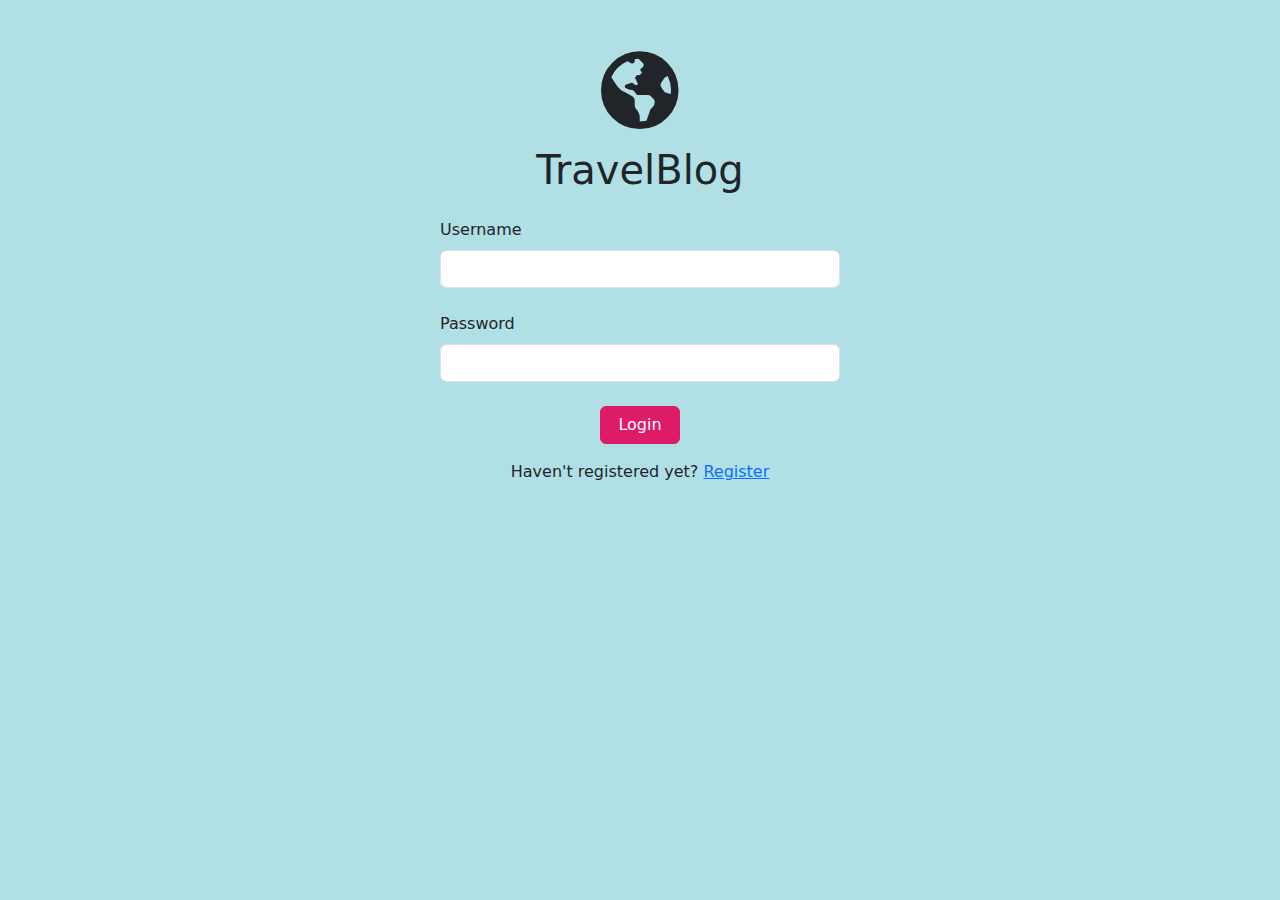
<file: frontend/giris.html>
<!DOCTYPE html>
<html lang="en">

<head>
  <meta charset="UTF-8">
  <title>Login Example</title>
  <!-- Bootstrap CSS -->
  
  <link href="https://cdnjs.cloudflare.com/ajax/libs/font-awesome/5.15.4/css/all.min.css" rel="stylesheet">
  <link href="https://cdn.jsdelivr.net/npm/bootstrap@5.3.0/dist/css/bootstrap.min.css" rel="stylesheet">
  <style>
    /* Özelleştirmeler */
    body {
      padding: 50px;
      background-color: powderblue;
    }

    form {
      max-width: 400px;
      margin: auto;
    }

    .btn-primary {
      background-color: #dd1b66; /* Şeker pembesi buton rengi */
      border-color: #dd1b66; /* Şeker pembesi buton kenarlık rengi */
      display: block; /* Butonu blok eleman yaparak ortalamak için */
      margin: auto; /* Butonu ortalamak için */
      width: 20%; 
    }
    

    .btn-primary:hover {
      background-color: #dd1b66; /* Şeker pembesi buton hover rengi */
      border-color: #dd1b66; /* Şeker pembesi buton hover kenarlık rengi */
    }
  </style>
</head>

<body>
  
  <!-- Logo ekleme -->
  <div class="text-center mb-4">
    <!-- Font Awesome ikonu -->
    <i class="fas fa-globe-americas fa-5x"></i>
    <h1 class="mt-3">TravelBlog</h1>
  </div>

  <form id="loginForm" action="http://localhost:7000/login/auth" method="post" th:object="${userRequest}">
    <label for="username" class="form-label">Username</label>
    <input type="text" id="username" name="username" th:field="*{username}" class="form-control" required><br>

    <label for="password" class="form-label">Password</label>
    <input type="password" id="password" name="password" th:field="*{password}" class="form-control" required><br>

    <!-- Bootstrap butonu -->
    <button type="submit" class="btn btn-primary">Login</button>
  </form>
  <div class="text-center mt-3">
    <p>Haven't registered yet? <a href="kayit.html">Register</a></p>
  </div>

  <script>
    document.getElementById('loginForm').addEventListener('submit', async (event) => {
      event.preventDefault(); 

      const form = event.target;
      const formData = new FormData(form); 


      const response = await fetch(form.action, {
        method: form.method,
        headers: {
          'Content-Type': 'application/x-www-form-urlencoded',
        },
        body: new URLSearchParams(formData),
      });

      
        const data = await response.json(); 

        const token = data.token;

       
        localStorage.setItem('authToken', token); 
        const storedToken = localStorage.getItem('authToken'); 

        if (storedToken) {
        
          const tokenPayload = JSON.parse(atob(storedToken.split('.')[1])); 

         
          const username = tokenPayload.username || tokenPayload.sub; 

          if (username) {
        
            window.location.href = "mypage.html";
            localStorage.setItem('currentuser', username);
          }
        }
      

    });
  </script>
</body>

</html>
</file>
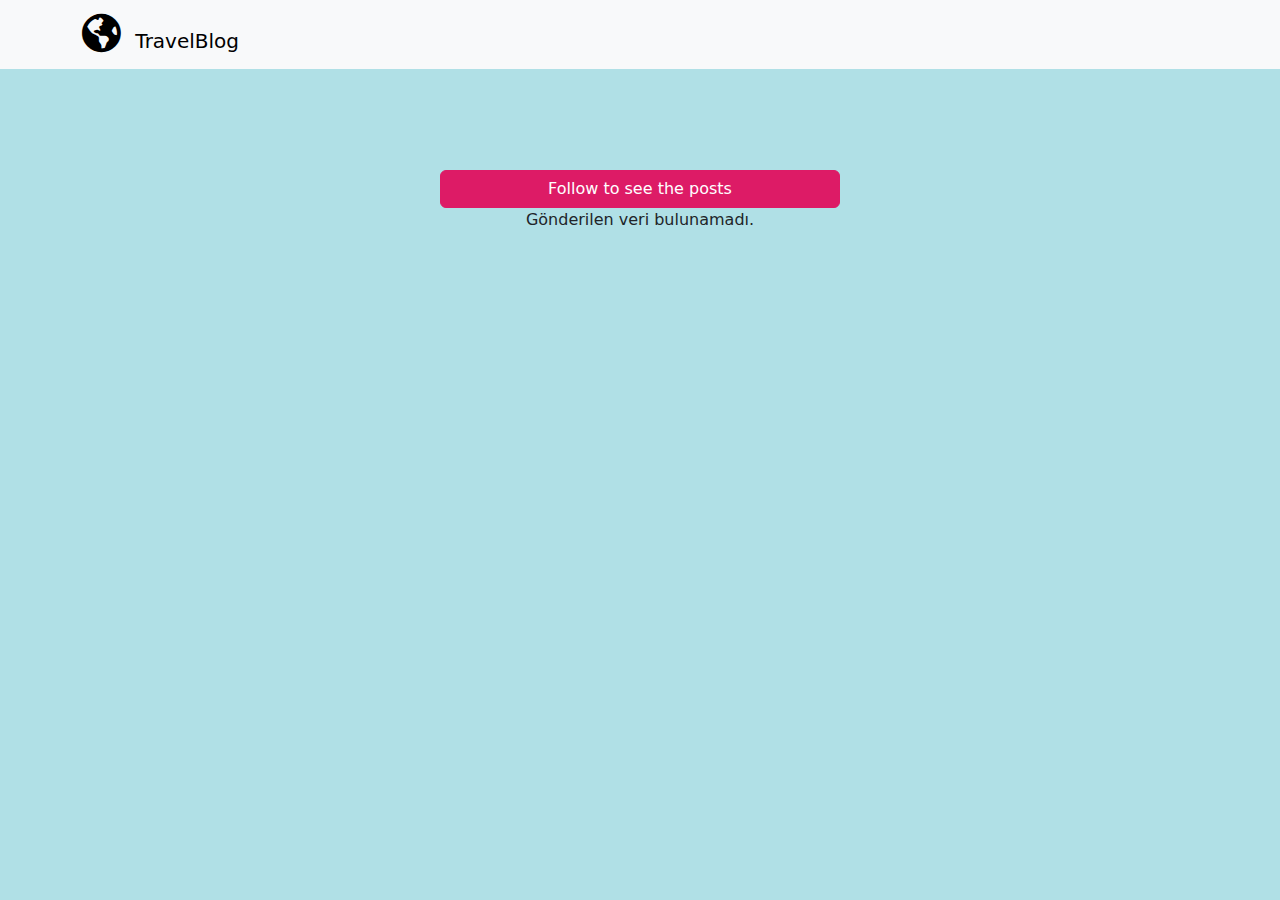
<file: frontend/kullanici.html>
<!DOCTYPE html>
<html lang="en">
<head>
    <meta charset="UTF-8">
    <title>Alıcı Sayfa</title>
   
    <link href="https://cdnjs.cloudflare.com/ajax/libs/font-awesome/5.15.4/css/all.min.css" rel="stylesheet">
    <link href="https://cdn.jsdelivr.net/npm/bootstrap@5.3.0/dist/css/bootstrap.min.css" rel="stylesheet">
    <style>
        
        body {
            padding-top: 70px;
            background-color: powderblue;
        }

        .btn-primary {
            background-color: #dd1b66;
            border-color: #dd1b66;
            width: 100%;
        }

        .btn-primary:hover {
            background-color: #dd1b66;
            border-color: #dd1b66;
        }

        .centered-form {
            max-width: 400px;
            margin: auto;
            margin-top: 100px; 
        }
    </style>
</head>
<body>
    <nav class="navbar navbar-expand-lg navbar-light bg-light fixed-top">
        <div class="container">
            <a class="navbar-brand" href="#">
                <i class="fas fa-globe-americas fa-2x me-2"></i> 
                TravelBlog
            </a>
        </div>
    </nav>

    
    <div class="container mt-5">
        <div class="centered-form">
            <h1 id="userData" class="text-center"></h1>

            <button id="followButton" class="btn btn-primary">Follow to see the posts</button>


            <p id="noData" class="text-center d-none">Gönderilen veri bulunamadı.</p>
        </div>
    </div>

    <script>
        const data = localStorage.getItem('followuser');
        const token = localStorage.getItem('authToken');

        if (data) {
            const userData = document.getElementById('userData');
            userData.textContent = "@" + data;

            const followButton = document.getElementById('followButton');
            followButton.addEventListener('click', async () => {
                try {
                    const response = await fetch('http://localhost:7000/login/follow', {
                        method: 'POST',
                        headers: {
                            'Content-Type': 'application/x-www-form-urlencoded',
                            'Authorization': `Bearer ${token}`
                        },
                        body: data,
                    });

                    if (response.ok) {
                        const responseData = await response.json();
                        const postContainer = document.createElement('div');
                        postContainer.classList.add('container', 'mt-4');
                        const row = document.createElement('div');
                        row.classList.add('row');

                        responseData.forEach(item => {
                            const postDiv = document.createElement('div');
                            postDiv.classList.add('col-12', 'mb-4');
                            const card = document.createElement('div');
                            card.classList.add('card');

                            const userDiv = document.createElement('div');
                            userDiv.classList.add('d-flex', 'align-items-center');
                            const icon = document.createElement('i');
                            icon.classList.add('fas', 'fa-user');
                            icon.style.fontSize = '24px';
                            userDiv.appendChild(icon);

                            const usernameSpan = document.createElement('span');
                            usernameSpan.textContent = `@${item.username}`;
                            usernameSpan.classList.add('fw-bold', 'ml-2');
                            userDiv.appendChild(usernameSpan);

                            const cardBody = document.createElement('div');
                            cardBody.classList.add('card-body');

                            const title = document.createElement('h5');
                            title.classList.add('card-title', 'fw-bold');
                            title.textContent = item.baslik;
                            cardBody.appendChild(userDiv);
                            cardBody.appendChild(title);

                            const text = document.createElement('p');
                            text.classList.add('card-text');
                            text.textContent = item.metin;
                            cardBody.appendChild(text);

                            card.appendChild(cardBody);
                            postDiv.appendChild(card);
                            row.appendChild(postDiv);
                        });

                        postContainer.appendChild(row);
                        document.body.appendChild(postContainer);

                      
                    }
                } catch (error) {
                    console.error('Error.', error);
                }
            });
        } else {
            const noData = document.getElementById('noData');
            noData.classList.remove('d-none');
        }
    </script>

    <script src="https://cdn.jsdelivr.net/npm/bootstrap@5.3.0/dist/js/bootstrap.bundle.min.js"></script>
</body>
</html>
</file>
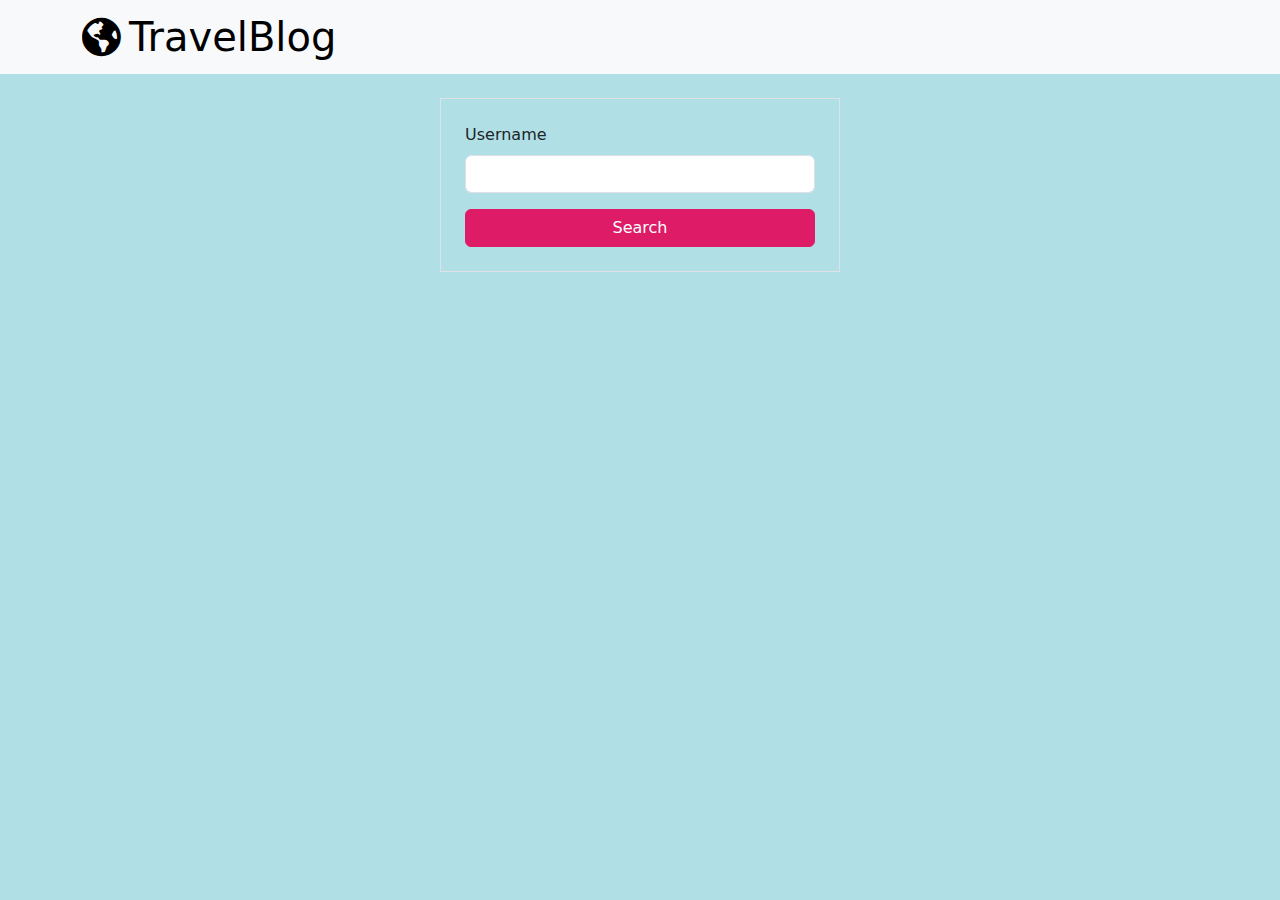
<file: frontend/kullaniciara.html>
<!DOCTYPE html>
<html lang="en">

<head>
  <meta charset="UTF-8">
  <title>Login Example</title>

  <link href="https://cdnjs.cloudflare.com/ajax/libs/font-awesome/5.15.4/css/all.min.css" rel="stylesheet">
  <link href="https://cdn.jsdelivr.net/npm/bootstrap@5.3.0/dist/css/bootstrap.min.css" rel="stylesheet">
  <style>
  
    body {
      padding: 50px;
      background-color: powderblue;
    }

    form {
      max-width: 400px;
      margin: auto;
    }

    .btn-primary {
      background-color: #dd1b66;
      border-color: #dd1b66;
      width: 100%;
    }

    .btn-primary:hover {
      background-color: #dd1b66;
      border-color: #dd1b66;
    }

    .text-center {
      text-align: center;
    }

    .navbar-brand {
      display: flex;
      align-items: center;
    }

    .navbar-brand i {
      margin-right: 5px;
    }
  </style>
</head>

<body>

 
  <nav class="navbar navbar-expand-lg navbar-light bg-light fixed-top">
    <div class="container">
      <a class="navbar-brand" href="#">
        <i class="fas fa-globe-americas fa-2x me-2"></i>
        <h1 class="m-0">TravelBlog</h1>
      </a>
    </div>
  </nav>

  <div class="container mt-5">
    <div class="centered-form">
      <form id="takip" action="http://localhost:7000/login/finduser" method="post" th:object="${finduser}" class="p-4 border">
        <label for="username" class="form-label">Username</label>
        <input type="text" id="username" name="username" th:field="*{username}" class="form-control mb-3" required>
        <button type="submit" class="btn btn-primary">Search</button>
      </form>
    </div>
  </div>

  <script>
    document.getElementById('takip').addEventListener('submit', async (event) => {
        event.preventDefault(); 

        
        const token = localStorage.getItem('authToken');
        
        const form = event.target;
        const formData = new FormData(form);

        try {
            const response = await fetch('http://localhost:7000/login/finduser', {
                method: form.method,
                headers: {
                    'Content-Type': 'application/x-www-form-urlencoded',
                    'Authorization': `Bearer ${token}` 
                },
                body: new URLSearchParams(formData),
            });

            if (!response.ok) {
                alert(token);
                throw new Error('Unsuccessful request.');
            }

            const temp=response.clone();
            const responseData = await response.json();
            if (responseData.followed == true) {
   
    alert('already following!');
} else {
      const responseData = await temp.json();
      const followuser=responseData.username;
                localStorage.setItem('followuser', followuser);
                window.location.href = `kullanici.html`;
            }

            
        } catch (error) {
            console.error('Hatalı istek:', error);
        }
    });
</script>

</body>
</html>
</file>
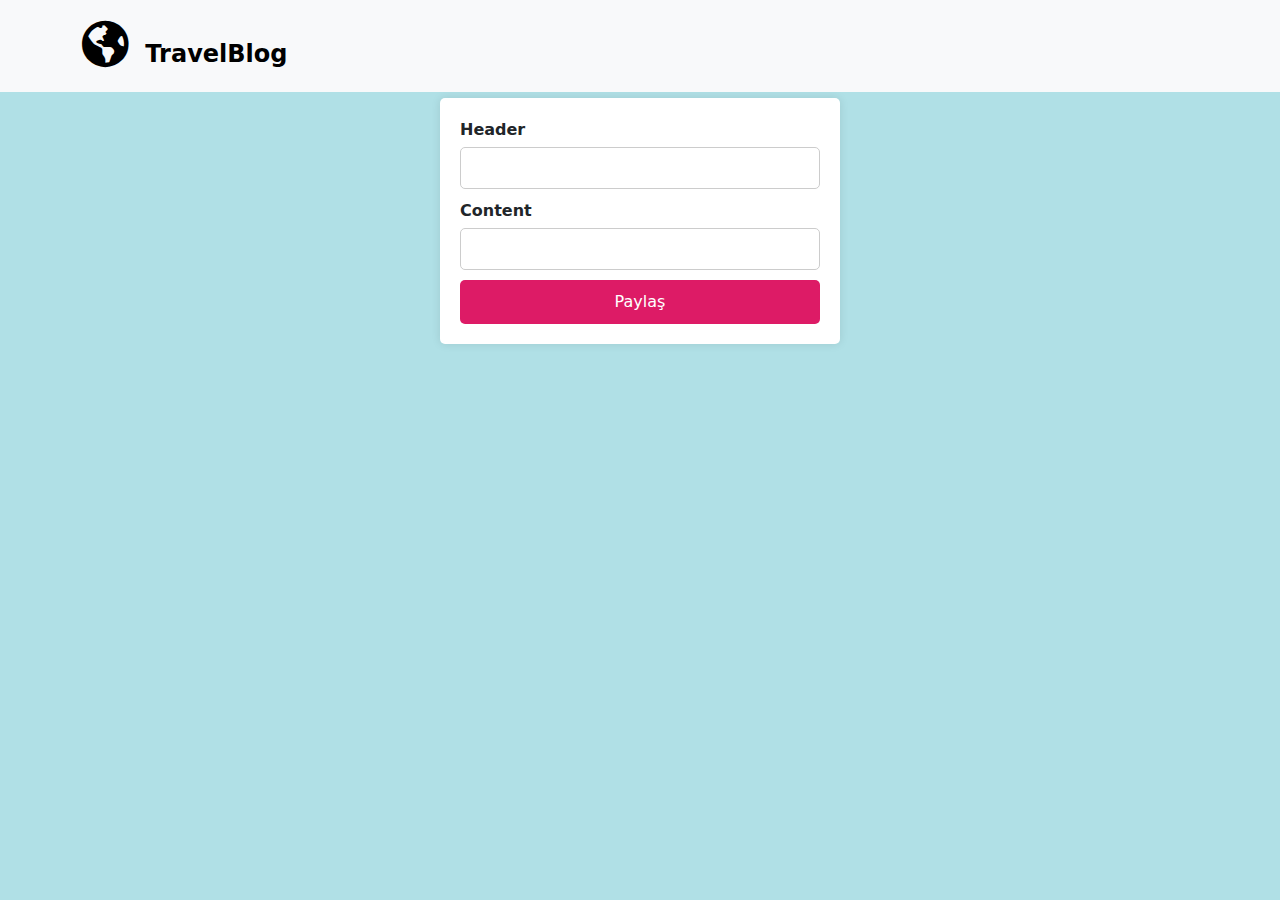
<file: frontend/post.html>
<!DOCTYPE html>
<html lang="en">

<head>
    <meta charset="UTF-8">
    <title>Ana Sayfa</title>
    <!-- Bootstrap CSS -->
    <link href="https://cdnjs.cloudflare.com/ajax/libs/font-awesome/5.15.4/css/all.min.css" rel="stylesheet">
    <link href="https://cdn.jsdelivr.net/npm/bootstrap@5.3.0/dist/css/bootstrap.min.css" rel="stylesheet">
    <style>
        /* Özelleştirmeler */
        body {
            padding: 50px;
            background-color: powderblue;
        }

        form {
            max-width: 400px;
            margin: auto;
            padding: 20px;
            background-color: white;
            border-radius: 5px;
            box-shadow: 0px 0px 10px rgba(0, 0, 0, 0.1);
        }

        label {
            font-weight: bold;
            margin-bottom: 5px;
            display: block;
        }

        input[type="text"] {
            width: 100%;
            padding: 8px;
            margin-bottom: 10px;
            border-radius: 5px;
            border: 1px solid #ccc;
        }

        input[type="submit"] {
            width: 100%;
            padding: 10px;
            border: none;
            border-radius: 5px;
            background-color: #dd1b66;
            color: white;
            cursor: pointer;
        }

        input[type="submit"]:hover {
            background-color: #cc0a57;
        }
        .navbar {
      background-color: #f8f9fa; /* Navbar arkaplan rengi */
      padding: 15px 0; /* Navbar içerik boşluğu */
    }

    .navbar-brand {
      font-size: 24px; /* Navbar marka font büyüklüğü */
      font-weight: bold; /* Navbar marka font kalınlığı */
    }
    </style>
</head>


    <body>
      <nav class="navbar navbar-expand-lg navbar-light bg-light fixed-top">
          <div class="container">
              <a class="navbar-brand" href="#">
                  <i class="fas fa-globe-americas fa-2x me-2"></i> <!-- Küçültülmüş ikon -->
                  TravelBlog
              </a>
          </div>
      </nav>
  
      <div class="container mt-5">
      <div class="centered-form">
    <form id="postForm" action="http://localhost:7000/login/savepost" method="post" th:object="${mypost}">
        <label for="baslik">Header</label>
        <input type="text" id="baslik" name="baslik" th:field="*{baslik}" required>

        <label for="metin">Content</label>
        <input type="text" id="metin" name="metin" th:field="*{metin}" required>

        <input type="submit" value="Paylaş">
      </form>
    </div>
  </div>

  <script>
    document.getElementById('postForm').addEventListener('submit', async (event) => {
        event.preventDefault();

        const token = localStorage.getItem('authToken');
        const form = event.target;
        const formData = new FormData(form);

        try {
            const response = await fetch('http://localhost:7000/login/savepost', {
                method: form.method,
                headers: {
                    'Content-Type': 'application/x-www-form-urlencoded',
                    'Authorization': `Bearer ${token}`
                },
                body: new URLSearchParams(formData),
            });

            if (response.ok) {
                // Post işlemi başarıyla tamamlandığında alert göster
                alert('Post başarıyla oluşturuldu!');
                
                // post.html sayfasına yönlendir
                window.location.href = 'post.html';
            } else {
                // Post işlemi başarısız olduysa hata mesajını göster
                alert('Post oluşturulurken bir hata oluştu.');
            }
        } catch (error) {
            console.error('İstekte bir hata oluştu:', error);
        }
    });
</script>
</body>

</html>
</file>
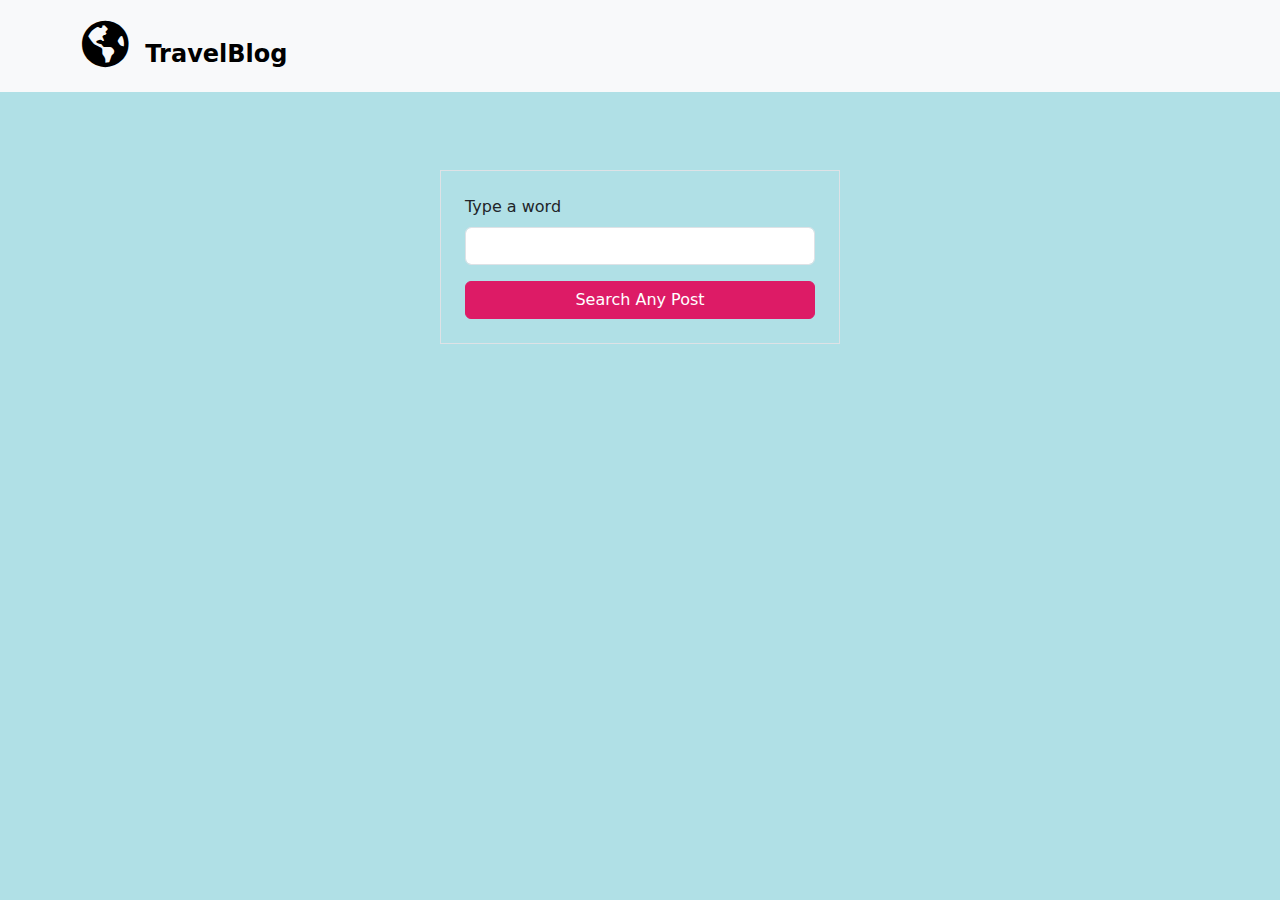
<file: frontend/postara.html>
<!DOCTYPE html>
<html lang="en">
<head>
    <meta charset="UTF-8">
    <title>Ara</title>
    <!-- Bootstrap CSS -->
    <link href="https://cdnjs.cloudflare.com/ajax/libs/font-awesome/5.15.4/css/all.min.css" rel="stylesheet">
    <link href="https://cdn.jsdelivr.net/npm/bootstrap@5.3.0/dist/css/bootstrap.min.css" rel="stylesheet">
    <style>
        /* Özelleştirmeler */
        body {
            padding-top: 70px;
            background-color: powderblue;
        }

        .btn-primary {
            background-color: #dd1b66;
            border-color: #dd1b66;
            width: 100%;
        }

        .btn-primary:hover {
            background-color: #dd1b66;
            border-color: #dd1b66;
        }

        .centered-form {
            max-width: 400px;
            margin: auto;
            margin-top: 100px; /* Diğer sayfanın üstüne çıkmak için ayarlandı */
        }
        .navbar {
      background-color: #f8f9fa; /* Navbar arkaplan rengi */
      padding: 15px 0; /* Navbar içerik boşluğu */
    }

    .navbar-brand {
      font-size: 24px; /* Navbar marka font büyüklüğü */
      font-weight: bold; /* Navbar marka font kalınlığı */
    }
    </style>
</head>
<body>
    <nav class="navbar navbar-expand-lg navbar-light bg-light fixed-top">
        <div class="container">
            <a class="navbar-brand" href="#">
                <i class="fas fa-globe-americas fa-2x me-2"></i> <!-- Küçültülmüş ikon -->
                TravelBlog
            </a>
        </div>
    </nav>

    <div class="container mt-5">
    <div class="centered-form">
      <form id="ara" action="http://localhost:7000/login/findPost" method="post" th:object="${findpost}" class="p-4 border">
        <label for="username" class="form-label">Type a word</label>
        <input type="text" id="username" name="username" th:field="*{username}" class="form-control mb-3" required>

        <!-- Bootstrap butonu -->
        <button type="submit" class="btn btn-primary">Search Any Post</button>
      </form>
    </div>
  </div>

  <script>
    document.getElementById('ara').addEventListener('submit', async (event) => {
        event.preventDefault(); // Formun varsayılan submit işlemini engelle
        const postContainer = document.querySelector('.container.mt-4');
    if (postContainer) {
        postContainer.innerHTML = ''; // İçeriği temizle
    }

        // Burada localden tokenı alabilirsiniz, örnek olarak:
        const token = localStorage.getItem('authToken');
        
        const form = event.target;
        const formData = new FormData(form); // Form verilerini al

        try {
            const response = await fetch('http://localhost:7000/login/findPost', {
                method: form.method,
                headers: {
                    'Content-Type': 'application/x-www-form-urlencoded',
                    'Authorization': `Bearer ${token}` // Tokenı gönder
                },
                body: new URLSearchParams(formData), // Gönderi içeriği
            });

            if (!response.ok) {
                throw new Error('Network response was not ok');
            }

            const responseData = await response.json();
                        const postContainer = document.createElement('div');
                        postContainer.classList.add('container', 'mt-4');
                        const row = document.createElement('div');
                        row.classList.add('row');

                        responseData.forEach(item => {
                            const postDiv = document.createElement('div');
                            postDiv.classList.add('col-12', 'mb-4');
                            const card = document.createElement('div');
                            card.classList.add('card');

                            const userDiv = document.createElement('div');
                            userDiv.classList.add('d-flex', 'align-items-center');
                            const icon = document.createElement('i');
                            icon.classList.add('fas', 'fa-user');
                            icon.style.fontSize = '24px';
                            userDiv.appendChild(icon);

                            const usernameSpan = document.createElement('span');
                            usernameSpan.textContent = `@${item.username}`;
                            usernameSpan.classList.add('fw-bold', 'ml-2');
                            userDiv.appendChild(usernameSpan);

                            const cardBody = document.createElement('div');
                            cardBody.classList.add('card-body');

                            const title = document.createElement('h5');
                            title.classList.add('card-title', 'fw-bold');
                            title.textContent = item.baslik;
                            cardBody.appendChild(userDiv);
                            cardBody.appendChild(title);

                            const text = document.createElement('p');
                            text.classList.add('card-text');
                            text.textContent = item.metin;
                            cardBody.appendChild(text);

                            card.appendChild(cardBody);
                            postDiv.appendChild(card);
                            row.appendChild(postDiv);
                        });

                        postContainer.appendChild(row);
                        document.body.appendChild(postContainer);

            // Başka işlemler yapılabilir, mesaj gösterilebilir, sayfa yenilenebilir vs.
        } catch (error) {
            console.error('İstekte bir hata oluştu:', error);
        }
    });
</script>


</body>
</html>
</file>
